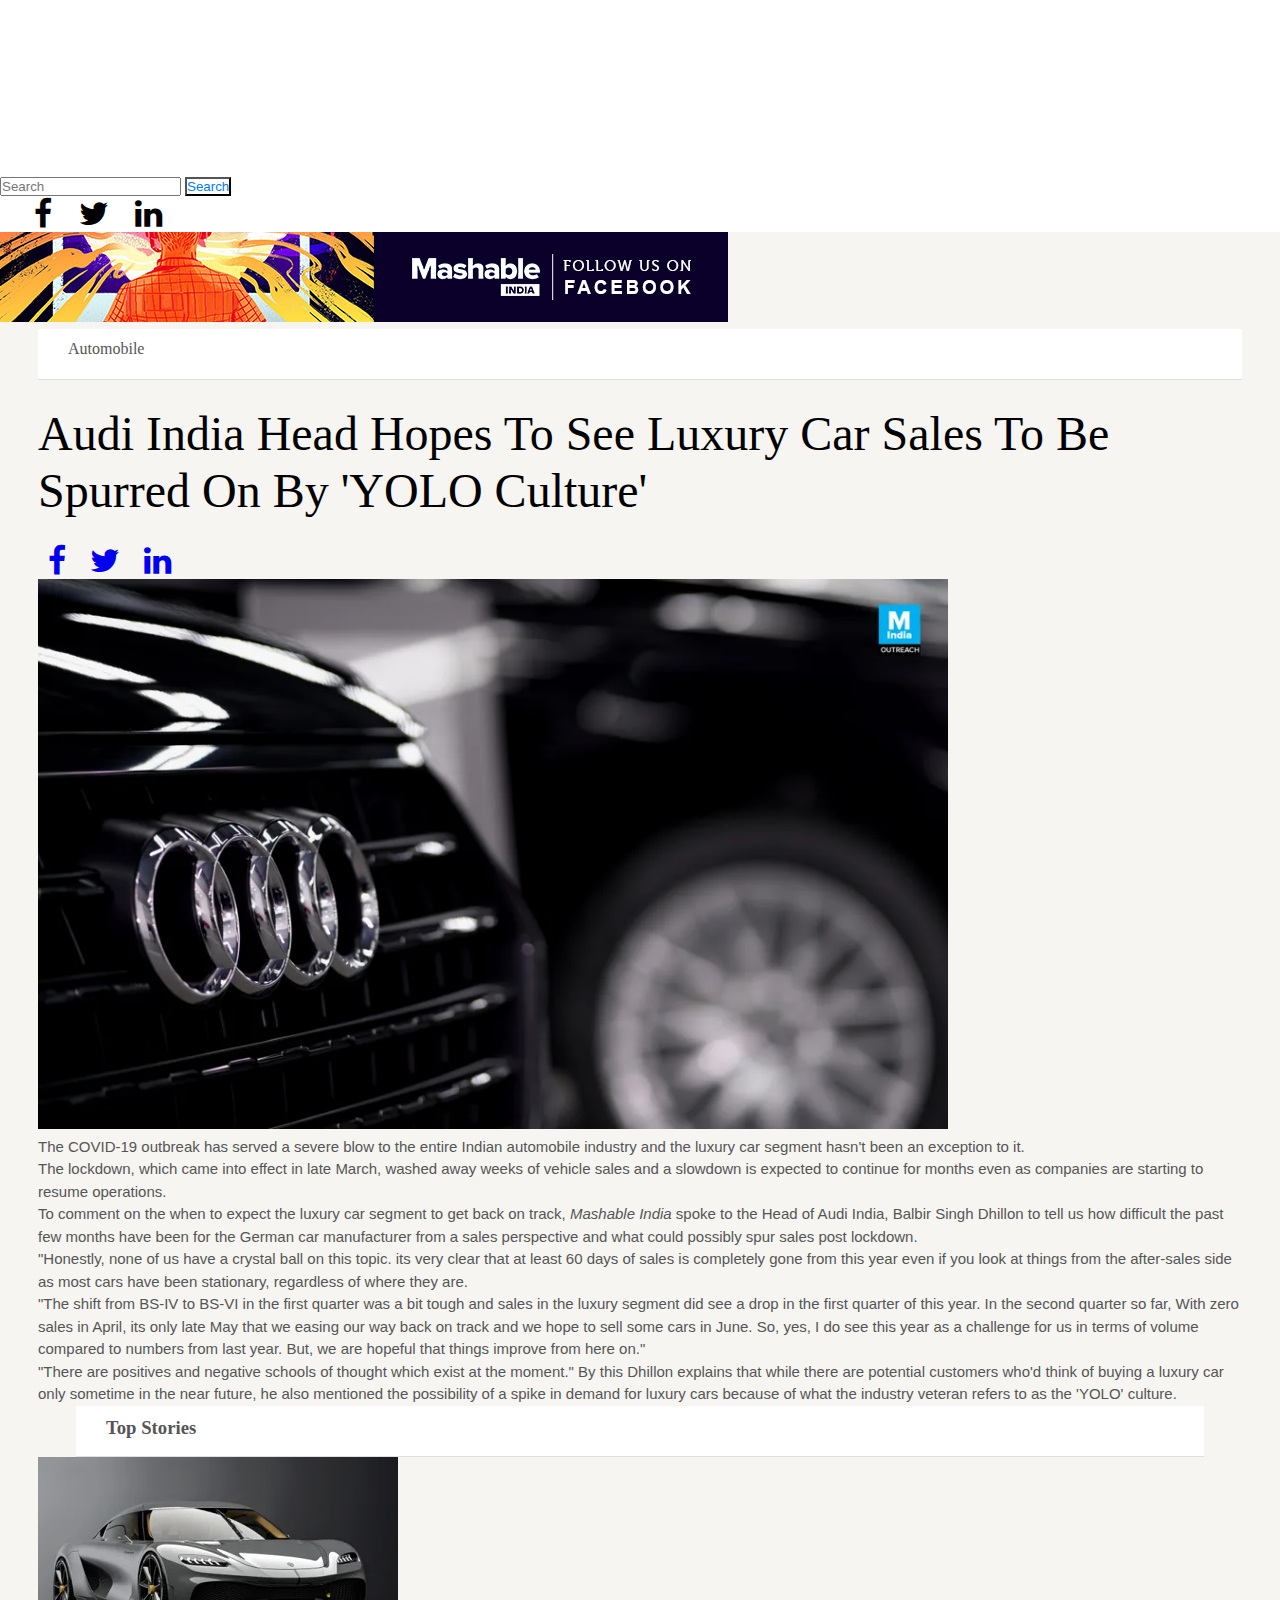
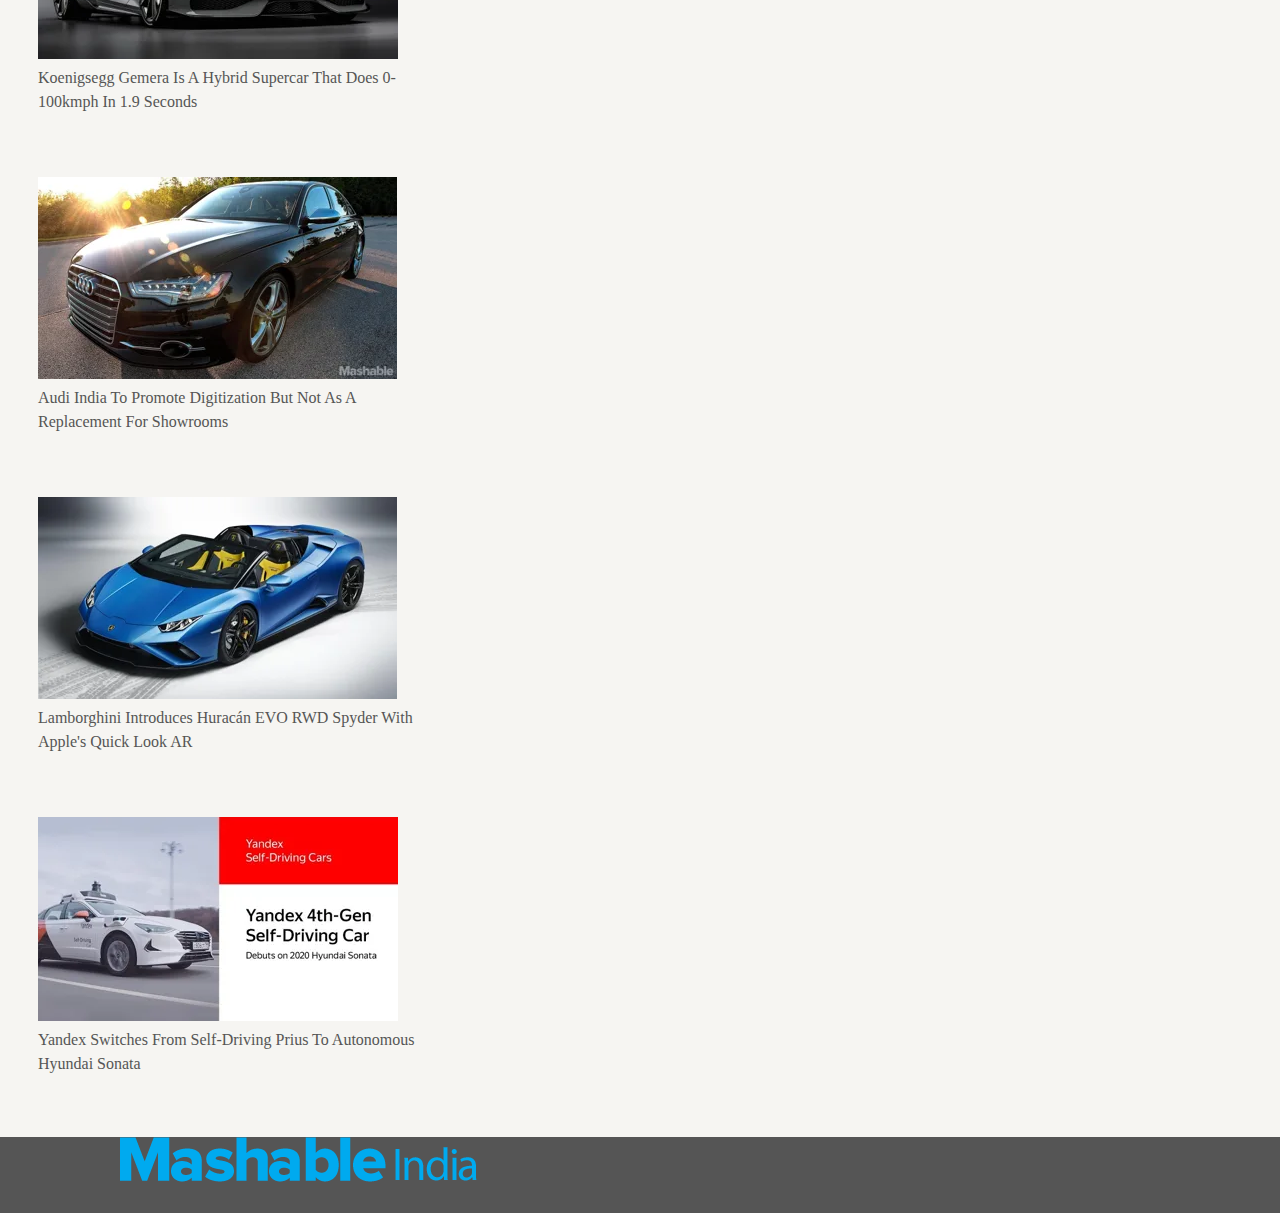
<file: Blog.html>
<!DOCTYPE html>
<html lang="en">

<head>
    <meta charset="UTF-8">
    <link rel="stylesheet" href="https://stackpath.bootstrapcdn.com/bootstrap/4.5.0/css/bootstrap.min.css" integrity="sha384-9aIt2nRpC12Uk9gS9baDl411NQApFmC26EwAOH8WgZl5MYYxFfc+NcPb1dKGj7Sk" crossorigin="anonymous">
    <link rel="stylesheet" href="https://stackpath.bootstrapcdn.com/font-awesome/4.7.0/css/font-awesome.min.css">
    <link rel="stylesheet" href="style.css">
    <link rel="stylesheet" href="BlogCSS.css">
    <link rel="stylesheet" href="responsive.css">
    <title>Mashable India</title>
</head>

<body>
    <header>
        <nav class="navbar navbar-expand-lg navbar-dark bg-primary">
            <div class="navbar-header">
                <span id="mobile-nav-open-btn">&#9776;</span>
                <a href="#home" class="navbar-brand smooth-scroll"><img width="235" height="22.5" src="assets/mashable_in.png" alt=""></a>
            </div>
            <div class="container">
                <div class="collapse navbar-collapse header-icon" id="bs-example-navbar-collapse-1">
                    <ul class="nav navbar-nav positioning">
                        <li class="nav-item active">
                            <a class="nav-link" href="#">Coronavirus</a>
                        </li>

                        <li class="nav-item ">
                            <a class="nav-link" href="#">Entertainment</a>
                        </li>

                        <li class="nav-item ">
                            <a class="nav-link " href="#">Culture</a>
                        </li>

                        <li class="nav-item ">
                            <a class="nav-link" href="#">Tech</a>
                        </li>

                        <li class="nav-item">
                            <a class="nav-link px-2" href="#">Science</a>
                        </li>
                        <li class="nav-item ">
                            <a class="nav-link " href="#">Sports</a>
                        </li>



                    </ul>
                    <form class="form-inline my-2 my-lg-0 ml-3 ">
                        <input class="form-control mr-sm-2" type="search" placeholder="Search" aria-label="Search">
                        <button class="btn my-2 my-sm-0 btn-custom" type="submit">Search</button>

                    </form>

                    <div class="social">
                        <a href="http://www.facebook.com" target="_blank" class="facebook-icon"><i class="fa fa-facebook fa-2x"></i></a>
                        <a href="http://www.facebook.com" target="_blank" class="facebook-icon"><i class="fa fa-twitter fa-2x"></i></a>
                        <a href="http://www.facebook.com" target="_blank" class="facebook-icon"><i class="fa fa-linkedin fa-2x"></i></a>
                    </div>

                </div>
                <div id="mobile-nav">
                    <span id="mobile-nav-close-btn">&times;</span>
                    <div id="mobile-nav-content">
                        <ul class="nav">
                            <li class="active"><a href="#">Coronavirus</a></li>
                            <li><a href="#">Entertainment</a></li>
                            <li><a href="#">Culture</a></li>
                            <li><a href="#">Tech</a></li>
                            <li><a href="#">Science</a></li>
                            <li><a href="#">Sports</a></li>
                        </ul>
                    </div>
                </div>
            </div>
        </nav>
    </header>
    <div class="container-fluid bg-custom">
       <div class="text-center m-2">
           <img src="assets/14828076319261933468.jfif" alt="">
       </div>
        <div class="header-text shadow-sm bg-white rounded">
            <a>Automobile</a>
        </div>
        <div class="row">
            <div class="col-md-8 bg-white">
                <h1 id="title">Audi India Head Hopes To See Luxury Car Sales To Be Spurred On By 'YOLO Culture'</h1>
                <ul class="share">
                    <li><a href="http://www.facebook.com" target="_blank" class="facebook-icon"><i class="fa fa-facebook fa-2x"></i></a></li>
                    <li><a href="http://www.facebook.com" target="_blank" class="facebook-icon"><i class="fa fa-twitter fa-2x"></i></a></li>
                    <li><a href="http://www.facebook.com" target="_blank" class="facebook-icon"><i class="fa fa-linkedin fa-2x"></i></a></li>

                </ul>

                <img src="assets/audi-m-outreach_63d5.png" width="910" height="550" class="img-fluid">
                <div id="text" class="p-5">
                <p>The COVID-19 outbreak has served a severe blow to the entire Indian automobile industry and the luxury car segment hasn't been an exception to it.</p>
                <p>The lockdown, which came into effect in late March, washed away weeks of vehicle sales and a slowdown is expected to continue for months even as companies are starting to resume operations.</p>
                <p>To comment on the when to expect the luxury car segment to get back on track, <i>Mashable India</i> spoke to the Head of Audi India, Balbir Singh Dhillon to tell us how difficult the past few months have been for the German car manufacturer from a sales perspective and what could possibly spur sales post lockdown.</p>
                <p>"Honestly, none of us have a crystal ball on this topic. its very clear that at least 60 days of sales is completely gone from this year even if you look at things from the after-sales side as most cars have been stationary, regardless of where they are.</p>
                <p>"The shift from BS-IV to BS-VI in the first quarter was a bit tough and sales in the luxury segment did see a drop in the first quarter of this year. In the second quarter so far, With zero sales in April, its only late May that we easing our way back on track and we hope to sell some cars in June. So, yes, I do see this year as a challenge for us in terms of volume compared to numbers from last year. But, we are hopeful that things improve from here on."</p>
                <p>"There are positives and negative schools of thought which exist at the moment." By this Dhillon explains that while there are potential customers who'd think of buying a luxury car only sometime in the near future, he also mentioned the possibility of a spike in demand for luxury cars because of what the industry veteran refers to as the 'YOLO' culture.</p>
            </div>
            </div>
            <div class="col-md-4  mt-1">
                <div>
                    <div class="card bg-light text-center">
                        <div class="card-header">
                           <h3 class="header-text">Top Stories</h3>
                        </div>
                        <div class="card-body">
                            <div class="card m-2 shadow-sm center" style="width: 24rem; height: 20rem">
                                <img class="card-img-top img-fluid " src="assets/koenigsegg-gemera-is-a-hybrid-supercar-for-the-electric-futu_5zqr.png" alt="Card image cap">
                                <div class="card-body">
                                    <p class="card-text">Koenigsegg Gemera Is A Hybrid Supercar That Does 0-100kmph In 1.9 Seconds</p>
                                </div>
                            </div>
                            <div class="card m-2 shadow-sm " style="width: 24rem; height: 20rem">
                                <img class="card-img-top img-fluid" src="assets/awesome-audi-s6-is-the-car-of-the-future-here-now_hzp4.360.png" alt="Card image cap">
                                <div class="card-body">
                                    <p class="card-text">Audi India To Promote Digitization But Not As A Replacement For Showrooms</p>
                                </div>
                            </div>
                            <div class="card m-2 shadow-sm" style="width: 24rem; height: 20rem">
                                <img class="card-img-top img-fluid" src="assets/lamborghini-huracan-evo-rwd-spyder_k7w9.png" alt="Card image cap">
                                <div class="card-body">
                                    <p class="card-text">Lamborghini Introduces Huracán EVO RWD Spyder With Apple's Quick Look AR</p>
                                </div>
                            </div>
                            <div class="card m-2 shadow-sm " style="width: 24rem; height: 20rem">
                                <img class="card-img-top img-fluid" src="assets/yandex-switches-from-self-driving-prius-to-autonomous-hyunda_7gtq.png" alt="Card image cap">
                                <div class="card-body">
                                    <p class="card-text">Yandex Switches From Self-Driving Prius To Autonomous Hyundai Sonata</p>
                                </div>
                            </div>

                        </div>
                    </div>

                </div>
            </div>
        </div>
    </div>


<footer>
    <div class="card">
  <div class="card-body text-center">
  <img  class="m-20"src="assets/mashable_in_dark.png">
    <p class="card-text">&copy; 2020 -Mashable 
    News Magazine and NK Tech.All rights reserved.</p>
</div>
</div>
</footer>







</body>
<script src="https://code.jquery.com/jquery-3.5.1.slim.min.js" integrity="sha384-DfXdz2htPH0lsSSs5nCTpuj/zy4C+OGpamoFVy38MVBnE+IbbVYUew+OrCXaRkfj" crossorigin="anonymous"></script>
<script src="https://cdn.jsdelivr.net/npm/popper.js@1.16.0/dist/umd/popper.min.js" integrity="sha384-Q6E9RHvbIyZFJoft+2mJbHaEWldlvI9IOYy5n3zV9zzTtmI3UksdQRVvoxMfooAo" crossorigin="anonymous"></script>
<script src="https://stackpath.bootstrapcdn.com/bootstrap/4.5.0/js/bootstrap.min.js" integrity="sha384-OgVRvuATP1z7JjHLkuOU7Xw704+h835Lr+6QL9UvYjZE3Ipu6Tp75j7Bh/kR0JKI" crossorigin="anonymous"></script>
<script src="main.js"></script>

</html>
</file>
<file: style.css>
/********************************************************************************************************
                                HOME PAGE
********************************************************************************************************/

@import url('https://fonts.googleapis.com/css2?family=Lato&display=swap');

* {
    margin: 0;
    padding: 0;
    box-sizing: border-box;
}

.btn-custom {
    background: #fff;
    color: #007bff;
}

.container {
    width: 100%;
    margin: 0 auto;
    padding: 0;
}

a {
    text-decoration: none;
}

a:hover {
    text-decoration: none;
}

/*NavBar*/
/*
.social{
    background: #000;
    display: inline-block;
}*/
.social {
    margin-left: 23px;
}

.social a {
    color: black;
    padding: .7rem;
}

.header-icon {

    /*    background: red;*/
}

.positioning {
    padding-right: 0.1rem;
    text-transform: uppercase;
    font-family: "lato", sans-serif;
}

.positioning li {
    padding-right: 10px;

}

.positioning li a:hover {
    background: white;
    border-radius: 10px;
    color: #007bff !important;
}

.btn-custom:hover {
    background: #2978A0;
    color: #fff;
    border: solid 1px #00b7ff;
}

.navbar-dark .navbar-nav .nav-link {
    color: #fff;
}
</file>
<file: BlogCSS.css>
body {
    color: #555555;
    font-size: 1rem;
    font-weight: 400;
    line-height: 1.5;
}

.bg-custom {
    background-color: #f6f5f2;
}

#header {
    font: bold 18px Arial, sans-serif;

}

.header-text {
    margin: 0 38px 0 38px;
    height: 51px;
    padding: 8px 30px 12px;
    box-sizing: border-box;
    background: white;
    display: block;
    border-bottom: 1px solid rgba(0, 0, 0, .125);
}

#title {
    font-size: 48px;
    color: #000;
    font-weight: normal;
    line-height: 1.2;
    margin: 25px 0px;
}

.row {
    margin: 0 38px 0 38px;
}

.share {
    list-style: none;
}

.share li {
    display: inline-block;
}

#text {
    margin: auto;
    font-family: "Helvetica Neue", Helvetica, Arial, sans-serif;
    font-size: 15px;
}
footer{
    background:  #555555;
}
.m-20{
    margin-left: 120px;!important
}
.share li a{
    margin: 10px;
}
</file>
<file: responsive.css>
.navbar-header {
    position: relative;
}

#mobile-nav-open-btn {
    position: absolute;
    right: 15px;
    color: #FFF;
    font-size: 30px;
    cursor: pointer;
    display: none;
}

#mobile-nav {
    width: 100%;
    height: 0%;
    position: fixed;
    top: 0;
    left: 0;
    background: rgba(255, 255, 255);
    overflow-y: hidden;
    transition: all .4s linear;
}

#mobile-nav-close-btn {
    font-family: 'Raleway', sans-serif;
    font-size: 70px;
    color: #212226;
    font-weight: 400;
    cursor: pointer;
    position: absolute;
    right: 15px;
    top: -10px
}

#mobile-nav-content {
    text-align: center;
    position: relative;
    top: 15%;
}

#mobile-nav a {
    font-family: 'Raleway', sans-serif;
    font-size: 18px;
    color: #212226;
    font-weight: 400;
    text-transform: uppercase;
    display: inline-block;
}

#mobile-nav ul.nav > li.active > a {
    color: #00b7ff;
    font-weight: 500;
}

#mobile-nav-close-btn:focus,
#mobile-nav-close-btn:hover,
#mobile-nav a:focus,
#mobile-nav a:hover {
    color: #00b7ff;
    background: none;
}

/***************
 MEDIA QUERIES
***************/
@media(max-width:767px) {
    .navbar{
    display: block;
}
    .nav{
        display: block;
    }    
#mobile-nav-open-btn {
        display: block;
        padding-left: 200px;
    }

   

    .navbar-header {
        padding: 0 20px;
    }

    .navbar.scrolled-navbar {
        padding: 0;
    }
}
</file>
